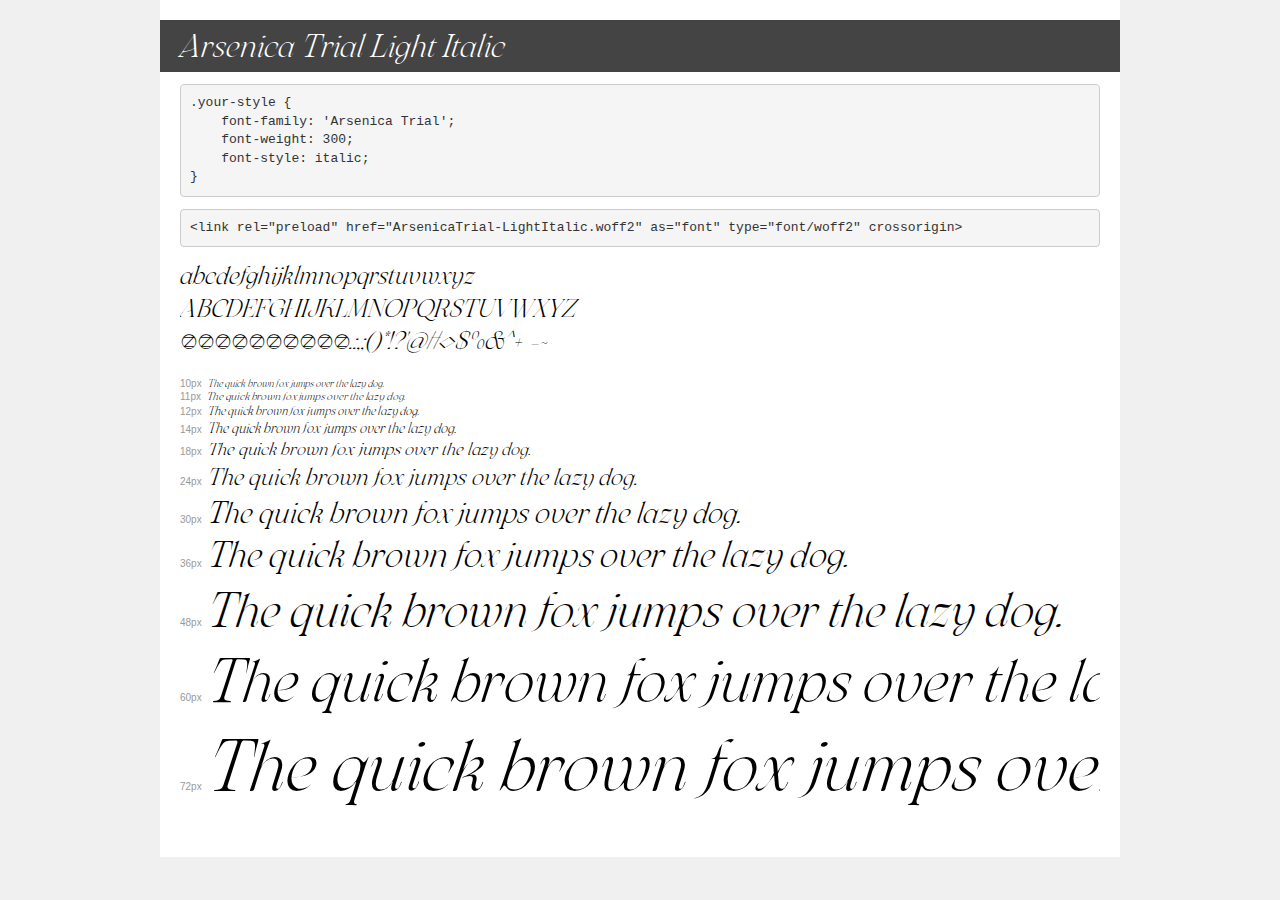
<file: fonts/arsenica_light/demo.html>
<!DOCTYPE html>
<html lang="en">
<head>
    <meta charset="utf-8">
    <meta http-equiv="X-UA-Compatible" content="IE=edge">
    <meta name="viewport" content="width=device-width, initial-scale=1">
    <meta name="robots" content="noindex, noarchive">
    <meta name="format-detection" content="telephone=no">
    <title>Transfonter demo</title>
    <link href="stylesheet.css" rel="stylesheet">
    <style>
        /*
        http://meyerweb.com/eric/tools/css/reset/
        v2.0 | 20110126
        License: none (public domain)
        */
        html, body, div, span, applet, object, iframe,
        h1, h2, h3, h4, h5, h6, p, blockquote, pre,
        a, abbr, acronym, address, big, cite, code,
        del, dfn, em, img, ins, kbd, q, s, samp,
        small, strike, strong, sub, sup, tt, var,
        b, u, i, center,
        dl, dt, dd, ol, ul, li,
        fieldset, form, label, legend,
        table, caption, tbody, tfoot, thead, tr, th, td,
        article, aside, canvas, details, embed,
        figure, figcaption, footer, header, hgroup,
        menu, nav, output, ruby, section, summary,
        time, mark, audio, video {
            margin: 0;
            padding: 0;
            border: 0;
            font-size: 100%;
            font: inherit;
            vertical-align: baseline;
        }
        /* HTML5 display-role reset for older browsers */
        article, aside, details, figcaption, figure,
        footer, header, hgroup, menu, nav, section {
            display: block;
        }
        body {
            line-height: 1;
        }
        ol, ul {
            list-style: none;
        }
        blockquote, q {
            quotes: none;
        }
        blockquote:before, blockquote:after,
        q:before, q:after {
            content: '';
            content: none;
        }
        table {
            border-collapse: collapse;
            border-spacing: 0;
        }
        /* demo styles */
        body {
            background: #f0f0f0;
            color: #000;
        }
        .page {
            background: #fff;
            width: 920px;
            margin: 0 auto;
            padding: 20px 20px 0 20px;
            overflow: hidden;
        }
        .font-container {
            overflow-x: auto;
            overflow-y: hidden;
            margin-bottom: 40px;
            line-height: 1.3;
            white-space: nowrap;
            padding-bottom: 5px;
        }
        h1 {
            position: relative;
            background: #444;
            font-size: 32px;
            color: #fff;
            padding: 10px 20px;
            margin: 0 -20px 12px -20px;
        }
        .letters {
            font-size: 25px;
            margin-bottom: 20px;
        }
        .s10:before {
            content: '10px';
        }
        .s11:before {
            content: '11px';
        }
        .s12:before {
            content: '12px';
        }
        .s14:before {
            content: '14px';
        }
        .s18:before {
            content: '18px';
        }
        .s24:before {
            content: '24px';
        }
        .s30:before {
            content: '30px';
        }
        .s36:before {
            content: '36px';
        }
        .s48:before {
            content: '48px';
        }
        .s60:before {
            content: '60px';
        }
        .s72:before {
            content: '72px';
        }
        .s10:before, .s11:before, .s12:before, .s14:before,
        .s18:before, .s24:before, .s30:before, .s36:before,
        .s48:before, .s60:before, .s72:before {
            font-family: Arial, sans-serif;
            font-size: 10px;
            font-weight: normal;
            font-style: normal;
            color: #999;
            padding-right: 6px;
        }
        pre {
            display: block;
            padding: 9px;
            margin: 0 0 12px;
            font-family: Monaco, Menlo, Consolas, "Courier New", monospace;
            font-size: 13px;
            line-height: 1.428571429;
            color: #333;
            font-weight: normal;
            font-style: normal;
            background-color: #f5f5f5;
            border: 1px solid #ccc;
            overflow-x: auto;
            border-radius: 4px;
        }
        /* responsive */
        @media (max-width: 959px) {
            .page {
                width: auto;
                margin: 0;
            }
        }
    </style>
</head>
<body>
<div class="page">
    <div class="demo">
        <h1 style="font-family: 'Arsenica Trial'; font-weight: 300; font-style: italic;">Arsenica Trial Light Italic</h1>
        <pre title="Usage">.your-style {
    font-family: 'Arsenica Trial';
    font-weight: 300;
    font-style: italic;
}</pre>
        <pre title="Preload (optional)">
&lt;link rel=&quot;preload&quot; href=&quot;ArsenicaTrial-LightItalic.woff2&quot; as=&quot;font&quot; type=&quot;font/woff2&quot; crossorigin&gt;</pre>
        <div class="font-container" style="font-family: 'Arsenica Trial'; font-weight: 300; font-style: italic;">
            <p class="letters">
                abcdefghijklmnopqrstuvwxyz<br>
ABCDEFGHIJKLMNOPQRSTUVWXYZ<br>
                0123456789.:,;()*!?'@#&lt;&gt;$%&^+-=~
            </p>
            <p class="s10" style="font-size: 10px;">The quick brown fox jumps over the lazy dog.</p>
            <p class="s11" style="font-size: 11px;">The quick brown fox jumps over the lazy dog.</p>
            <p class="s12" style="font-size: 12px;">The quick brown fox jumps over the lazy dog.</p>
            <p class="s14" style="font-size: 14px;">The quick brown fox jumps over the lazy dog.</p>
            <p class="s18" style="font-size: 18px;">The quick brown fox jumps over the lazy dog.</p>
            <p class="s24" style="font-size: 24px;">The quick brown fox jumps over the lazy dog.</p>
            <p class="s30" style="font-size: 30px;">The quick brown fox jumps over the lazy dog.</p>
            <p class="s36" style="font-size: 36px;">The quick brown fox jumps over the lazy dog.</p>
            <p class="s48" style="font-size: 48px;">The quick brown fox jumps over the lazy dog.</p>
            <p class="s60" style="font-size: 60px;">The quick brown fox jumps over the lazy dog.</p>
            <p class="s72" style="font-size: 72px;">The quick brown fox jumps over the lazy dog.</p>
        </div>
    </div>

</div>
</body>
</html>
</file>
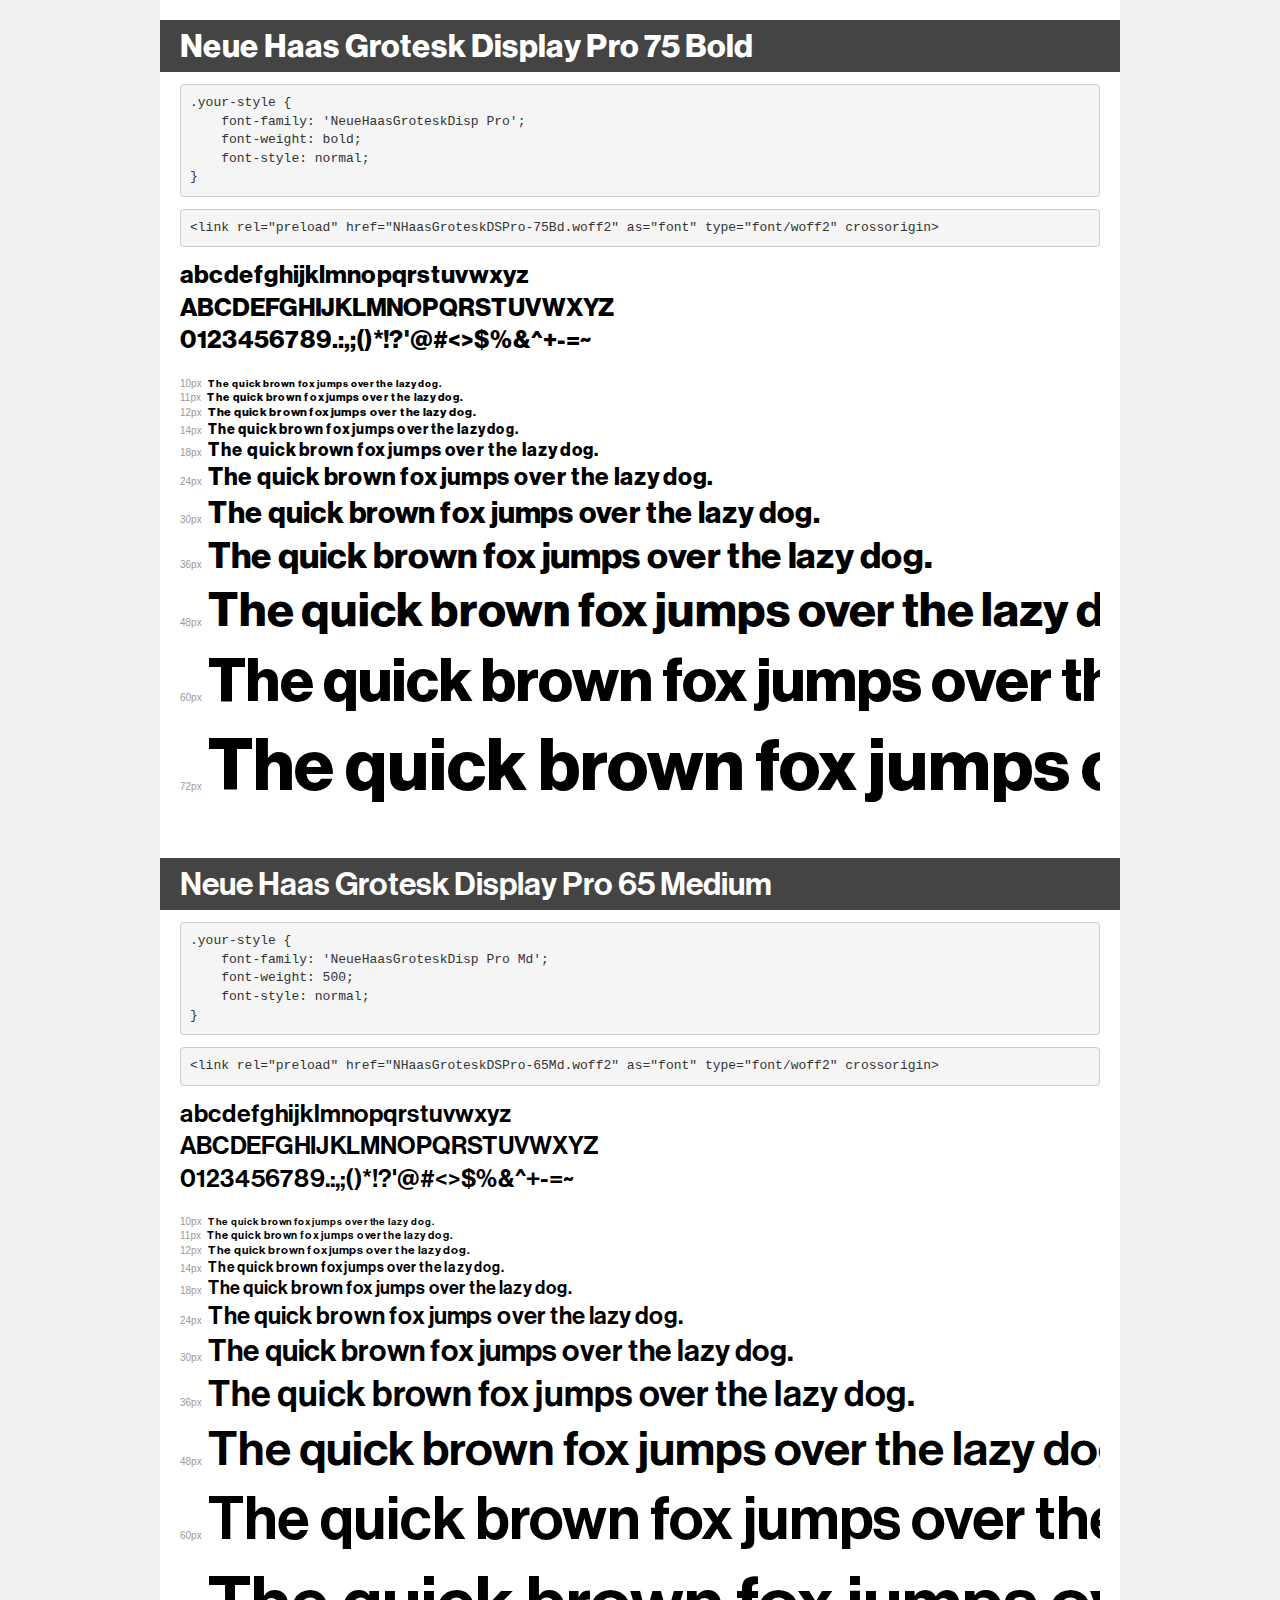
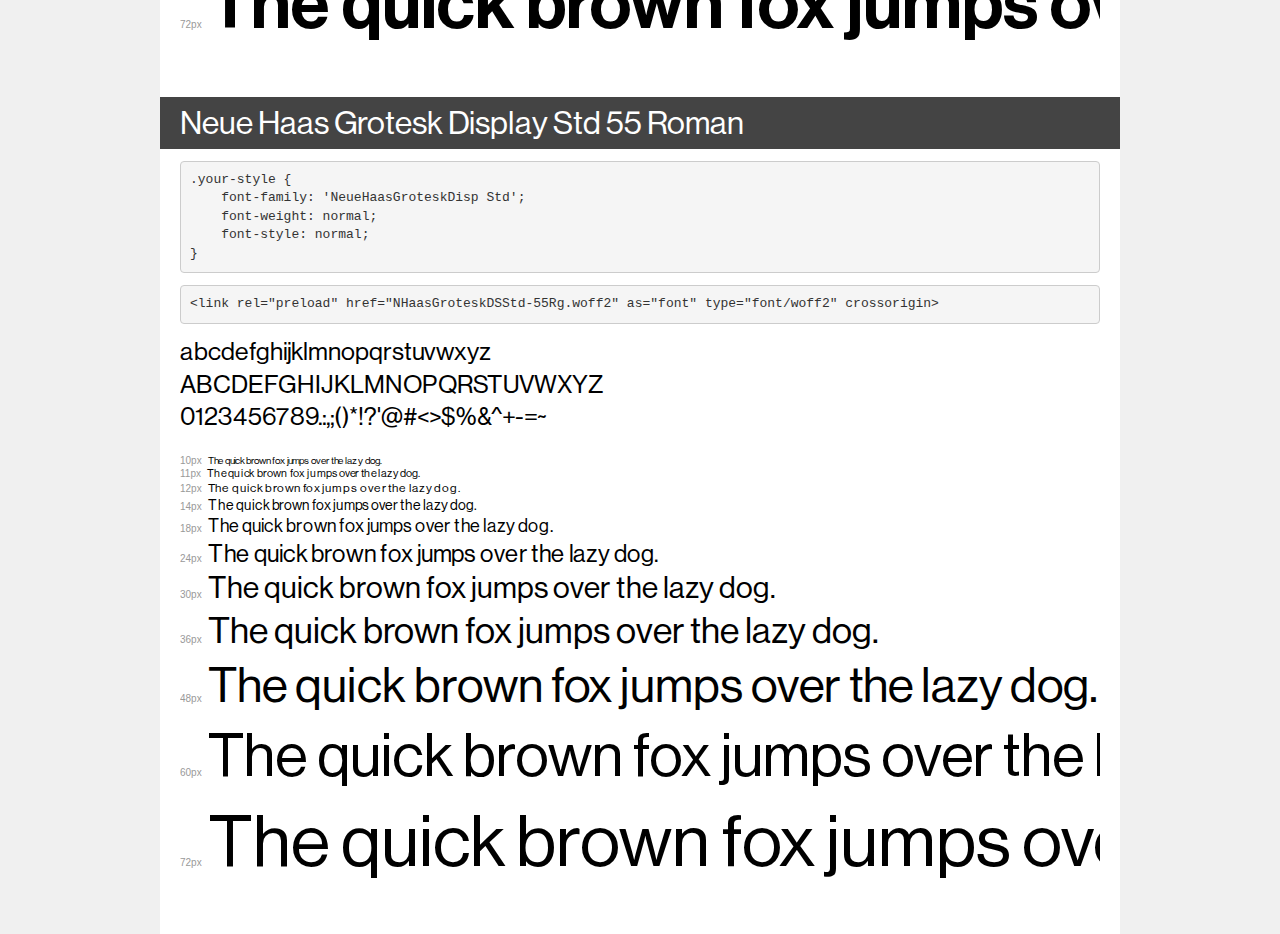
<file: fonts/grotesk/demo.html>
<!DOCTYPE html>
<html lang="en">
<head>
    <meta charset="utf-8">
    <meta http-equiv="X-UA-Compatible" content="IE=edge">
    <meta name="viewport" content="width=device-width, initial-scale=1">
    <meta name="robots" content="noindex, noarchive">
    <meta name="format-detection" content="telephone=no">
    <title>Transfonter demo</title>
    <link href="stylesheet.css" rel="stylesheet">
    <style>
        /*
        http://meyerweb.com/eric/tools/css/reset/
        v2.0 | 20110126
        License: none (public domain)
        */
        html, body, div, span, applet, object, iframe,
        h1, h2, h3, h4, h5, h6, p, blockquote, pre,
        a, abbr, acronym, address, big, cite, code,
        del, dfn, em, img, ins, kbd, q, s, samp,
        small, strike, strong, sub, sup, tt, var,
        b, u, i, center,
        dl, dt, dd, ol, ul, li,
        fieldset, form, label, legend,
        table, caption, tbody, tfoot, thead, tr, th, td,
        article, aside, canvas, details, embed,
        figure, figcaption, footer, header, hgroup,
        menu, nav, output, ruby, section, summary,
        time, mark, audio, video {
            margin: 0;
            padding: 0;
            border: 0;
            font-size: 100%;
            font: inherit;
            vertical-align: baseline;
        }
        /* HTML5 display-role reset for older browsers */
        article, aside, details, figcaption, figure,
        footer, header, hgroup, menu, nav, section {
            display: block;
        }
        body {
            line-height: 1;
        }
        ol, ul {
            list-style: none;
        }
        blockquote, q {
            quotes: none;
        }
        blockquote:before, blockquote:after,
        q:before, q:after {
            content: '';
            content: none;
        }
        table {
            border-collapse: collapse;
            border-spacing: 0;
        }
        /* demo styles */
        body {
            background: #f0f0f0;
            color: #000;
        }
        .page {
            background: #fff;
            width: 920px;
            margin: 0 auto;
            padding: 20px 20px 0 20px;
            overflow: hidden;
        }
        .font-container {
            overflow-x: auto;
            overflow-y: hidden;
            margin-bottom: 40px;
            line-height: 1.3;
            white-space: nowrap;
            padding-bottom: 5px;
        }
        h1 {
            position: relative;
            background: #444;
            font-size: 32px;
            color: #fff;
            padding: 10px 20px;
            margin: 0 -20px 12px -20px;
        }
        .letters {
            font-size: 25px;
            margin-bottom: 20px;
        }
        .s10:before {
            content: '10px';
        }
        .s11:before {
            content: '11px';
        }
        .s12:before {
            content: '12px';
        }
        .s14:before {
            content: '14px';
        }
        .s18:before {
            content: '18px';
        }
        .s24:before {
            content: '24px';
        }
        .s30:before {
            content: '30px';
        }
        .s36:before {
            content: '36px';
        }
        .s48:before {
            content: '48px';
        }
        .s60:before {
            content: '60px';
        }
        .s72:before {
            content: '72px';
        }
        .s10:before, .s11:before, .s12:before, .s14:before,
        .s18:before, .s24:before, .s30:before, .s36:before,
        .s48:before, .s60:before, .s72:before {
            font-family: Arial, sans-serif;
            font-size: 10px;
            font-weight: normal;
            font-style: normal;
            color: #999;
            padding-right: 6px;
        }
        pre {
            display: block;
            padding: 9px;
            margin: 0 0 12px;
            font-family: Monaco, Menlo, Consolas, "Courier New", monospace;
            font-size: 13px;
            line-height: 1.428571429;
            color: #333;
            font-weight: normal;
            font-style: normal;
            background-color: #f5f5f5;
            border: 1px solid #ccc;
            overflow-x: auto;
            border-radius: 4px;
        }
        /* responsive */
        @media (max-width: 959px) {
            .page {
                width: auto;
                margin: 0;
            }
        }
    </style>
</head>
<body>
<div class="page">
    <div class="demo">
        <h1 style="font-family: 'NeueHaasGroteskDisp Pro'; font-weight: bold; font-style: normal;">Neue Haas Grotesk Display Pro 75 Bold</h1>
        <pre title="Usage">.your-style {
    font-family: 'NeueHaasGroteskDisp Pro';
    font-weight: bold;
    font-style: normal;
}</pre>
        <pre title="Preload (optional)">
&lt;link rel=&quot;preload&quot; href=&quot;NHaasGroteskDSPro-75Bd.woff2&quot; as=&quot;font&quot; type=&quot;font/woff2&quot; crossorigin&gt;</pre>
        <div class="font-container" style="font-family: 'NeueHaasGroteskDisp Pro'; font-weight: bold; font-style: normal;">
            <p class="letters">
                abcdefghijklmnopqrstuvwxyz<br>
ABCDEFGHIJKLMNOPQRSTUVWXYZ<br>
                0123456789.:,;()*!?'@#&lt;&gt;$%&^+-=~
            </p>
            <p class="s10" style="font-size: 10px;">The quick brown fox jumps over the lazy dog.</p>
            <p class="s11" style="font-size: 11px;">The quick brown fox jumps over the lazy dog.</p>
            <p class="s12" style="font-size: 12px;">The quick brown fox jumps over the lazy dog.</p>
            <p class="s14" style="font-size: 14px;">The quick brown fox jumps over the lazy dog.</p>
            <p class="s18" style="font-size: 18px;">The quick brown fox jumps over the lazy dog.</p>
            <p class="s24" style="font-size: 24px;">The quick brown fox jumps over the lazy dog.</p>
            <p class="s30" style="font-size: 30px;">The quick brown fox jumps over the lazy dog.</p>
            <p class="s36" style="font-size: 36px;">The quick brown fox jumps over the lazy dog.</p>
            <p class="s48" style="font-size: 48px;">The quick brown fox jumps over the lazy dog.</p>
            <p class="s60" style="font-size: 60px;">The quick brown fox jumps over the lazy dog.</p>
            <p class="s72" style="font-size: 72px;">The quick brown fox jumps over the lazy dog.</p>
        </div>
    </div>

    <div class="demo">
        <h1 style="font-family: 'NeueHaasGroteskDisp Pro Md'; font-weight: 500; font-style: normal;">Neue Haas Grotesk Display Pro 65 Medium</h1>
        <pre title="Usage">.your-style {
    font-family: 'NeueHaasGroteskDisp Pro Md';
    font-weight: 500;
    font-style: normal;
}</pre>
        <pre title="Preload (optional)">
&lt;link rel=&quot;preload&quot; href=&quot;NHaasGroteskDSPro-65Md.woff2&quot; as=&quot;font&quot; type=&quot;font/woff2&quot; crossorigin&gt;</pre>
        <div class="font-container" style="font-family: 'NeueHaasGroteskDisp Pro Md'; font-weight: 500; font-style: normal;">
            <p class="letters">
                abcdefghijklmnopqrstuvwxyz<br>
ABCDEFGHIJKLMNOPQRSTUVWXYZ<br>
                0123456789.:,;()*!?'@#&lt;&gt;$%&^+-=~
            </p>
            <p class="s10" style="font-size: 10px;">The quick brown fox jumps over the lazy dog.</p>
            <p class="s11" style="font-size: 11px;">The quick brown fox jumps over the lazy dog.</p>
            <p class="s12" style="font-size: 12px;">The quick brown fox jumps over the lazy dog.</p>
            <p class="s14" style="font-size: 14px;">The quick brown fox jumps over the lazy dog.</p>
            <p class="s18" style="font-size: 18px;">The quick brown fox jumps over the lazy dog.</p>
            <p class="s24" style="font-size: 24px;">The quick brown fox jumps over the lazy dog.</p>
            <p class="s30" style="font-size: 30px;">The quick brown fox jumps over the lazy dog.</p>
            <p class="s36" style="font-size: 36px;">The quick brown fox jumps over the lazy dog.</p>
            <p class="s48" style="font-size: 48px;">The quick brown fox jumps over the lazy dog.</p>
            <p class="s60" style="font-size: 60px;">The quick brown fox jumps over the lazy dog.</p>
            <p class="s72" style="font-size: 72px;">The quick brown fox jumps over the lazy dog.</p>
        </div>
    </div>

    <div class="demo">
        <h1 style="font-family: 'NeueHaasGroteskDisp Std'; font-weight: normal; font-style: normal;">Neue Haas Grotesk Display Std 55 Roman</h1>
        <pre title="Usage">.your-style {
    font-family: 'NeueHaasGroteskDisp Std';
    font-weight: normal;
    font-style: normal;
}</pre>
        <pre title="Preload (optional)">
&lt;link rel=&quot;preload&quot; href=&quot;NHaasGroteskDSStd-55Rg.woff2&quot; as=&quot;font&quot; type=&quot;font/woff2&quot; crossorigin&gt;</pre>
        <div class="font-container" style="font-family: 'NeueHaasGroteskDisp Std'; font-weight: normal; font-style: normal;">
            <p class="letters">
                abcdefghijklmnopqrstuvwxyz<br>
ABCDEFGHIJKLMNOPQRSTUVWXYZ<br>
                0123456789.:,;()*!?'@#&lt;&gt;$%&^+-=~
            </p>
            <p class="s10" style="font-size: 10px;">The quick brown fox jumps over the lazy dog.</p>
            <p class="s11" style="font-size: 11px;">The quick brown fox jumps over the lazy dog.</p>
            <p class="s12" style="font-size: 12px;">The quick brown fox jumps over the lazy dog.</p>
            <p class="s14" style="font-size: 14px;">The quick brown fox jumps over the lazy dog.</p>
            <p class="s18" style="font-size: 18px;">The quick brown fox jumps over the lazy dog.</p>
            <p class="s24" style="font-size: 24px;">The quick brown fox jumps over the lazy dog.</p>
            <p class="s30" style="font-size: 30px;">The quick brown fox jumps over the lazy dog.</p>
            <p class="s36" style="font-size: 36px;">The quick brown fox jumps over the lazy dog.</p>
            <p class="s48" style="font-size: 48px;">The quick brown fox jumps over the lazy dog.</p>
            <p class="s60" style="font-size: 60px;">The quick brown fox jumps over the lazy dog.</p>
            <p class="s72" style="font-size: 72px;">The quick brown fox jumps over the lazy dog.</p>
        </div>
    </div>

</div>
</body>
</html>
</file>
<file: fonts/arsenica_light/stylesheet.css>
@font-face {
    font-family: 'Arsenica Trial';
    src: url('ArsenicaTrial-LightItalic.woff2') format('woff2'),
        url('ArsenicaTrial-LightItalic.woff') format('woff');
    font-weight: 300;
    font-style: italic;
    font-display: swap;
}
</file>
<file: fonts/grotesk/stylesheet.css>
@font-face {
    font-family: 'NeueHaasGroteskDisp Pro';
    src: url('NHaasGroteskDSPro-75Bd.woff2') format('woff2'),
        url('NHaasGroteskDSPro-75Bd.woff') format('woff');
    font-weight: bold;
    font-style: normal;
    font-display: swap;
}

@font-face {
    font-family: 'NeueHaasGroteskDisp Pro Md';
    src: url('NHaasGroteskDSPro-65Md.woff2') format('woff2'),
        url('NHaasGroteskDSPro-65Md.woff') format('woff');
    font-weight: 500;
    font-style: normal;
    font-display: swap;
}

@font-face {
    font-family: 'NeueHaasGroteskDisp Std';
    src: url('NHaasGroteskDSStd-55Rg.woff2') format('woff2'),
        url('NHaasGroteskDSStd-55Rg.woff') format('woff');
    font-weight: normal;
    font-style: normal;
    font-display: swap;
}
</file>
